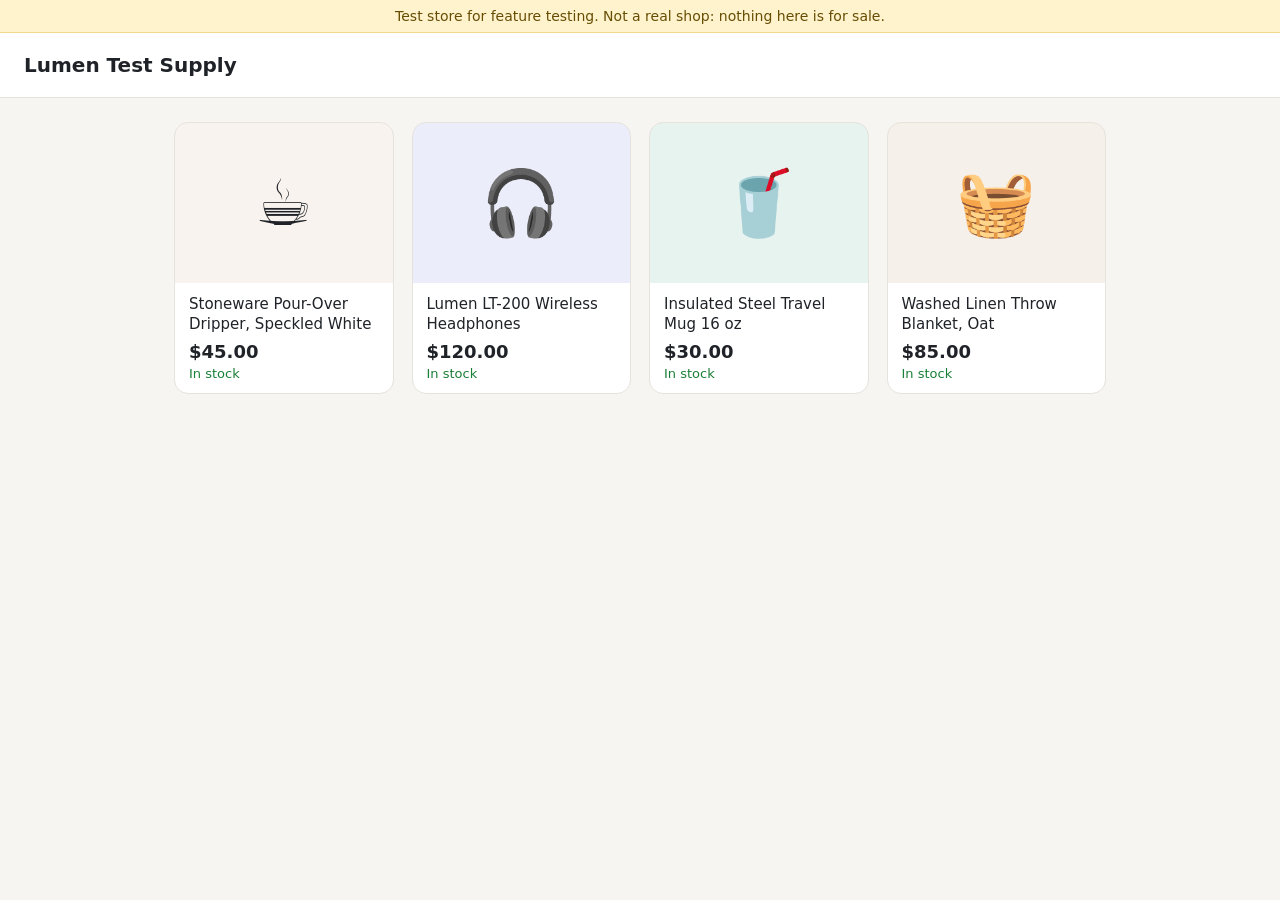
<file: index.html>
<!DOCTYPE html>
<html lang="en"><head><meta charset="utf-8"><meta name="viewport" content="width=device-width, initial-scale=1">
<meta name="robots" content="noindex, nofollow"><title>Lumen Test Supply</title>
<link rel="stylesheet" href="style.css"></head>
<body><div class="banner">Test store for feature testing. Not a real shop: nothing here is for sale.</div><header><a href="./">Lumen Test Supply</a></header><main><div class="grid"><a class="tile" href="products/dripper.html"><div class="img" style="background:#C9A27E22">☕</div><div class="body"><div class="name">Stoneware Pour-Over Dripper, Speckled White</div><div class="price">$45.00</div><div class="stock">In stock</div></div></a><a class="tile" href="products/headphones.html"><div class="img" style="background:#6C7FD822">🎧</div><div class="body"><div class="name">Lumen LT-200 Wireless Headphones</div><div class="price">$120.00</div><div class="stock">In stock</div></div></a><a class="tile" href="products/travel-mug.html"><div class="img" style="background:#4FA38A22">🥤</div><div class="body"><div class="name">Insulated Steel Travel Mug 16 oz</div><div class="price">$30.00</div><div class="stock">In stock</div></div></a><a class="tile" href="products/throw.html"><div class="img" style="background:#B58B5A22">🧺</div><div class="body"><div class="name">Washed Linen Throw Blanket, Oat</div><div class="price">$85.00</div><div class="stock">In stock</div></div></a></div></main></body></html>
</file>
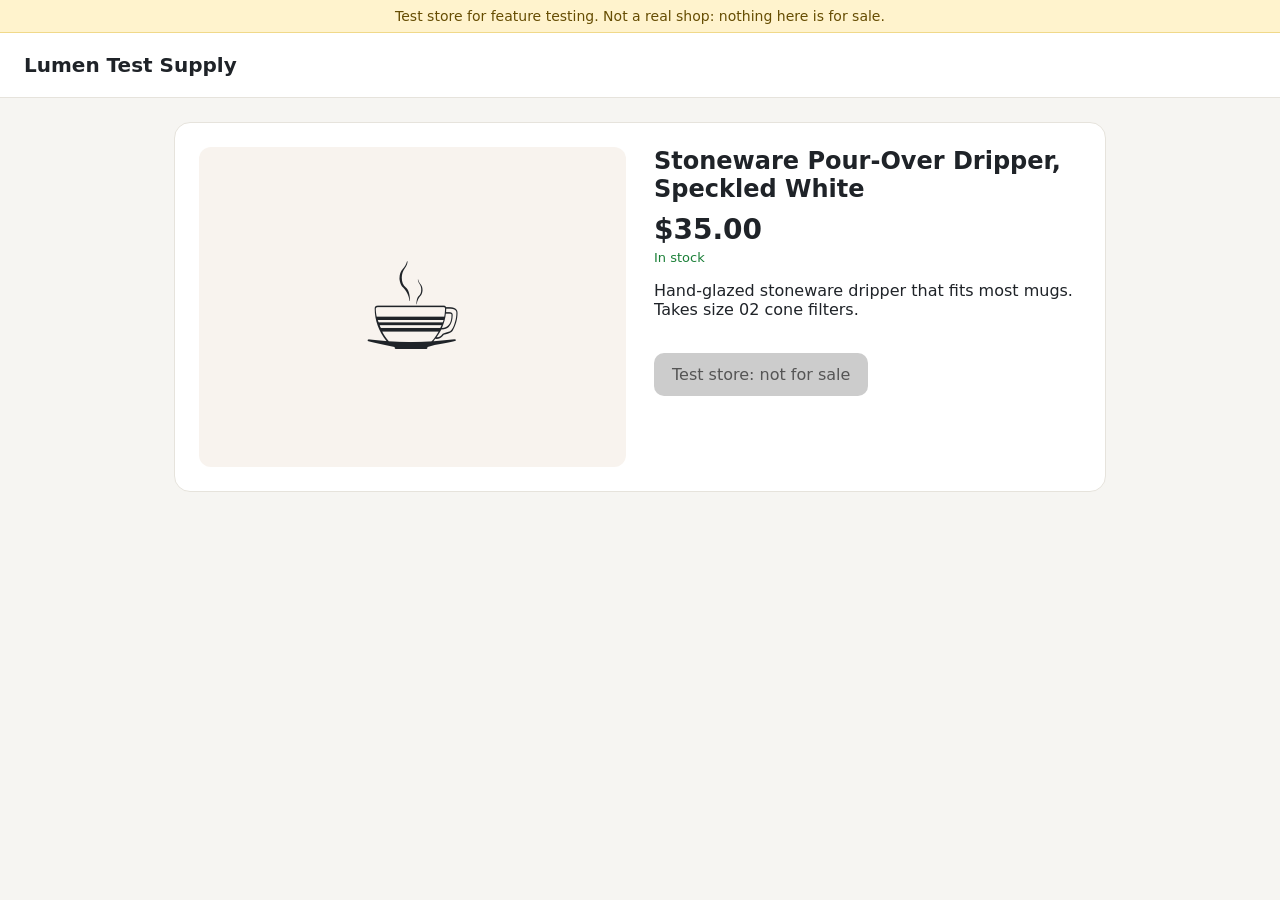
<file: products/dripper.html>
<!DOCTYPE html>
<html lang="en"><head><meta charset="utf-8"><meta name="viewport" content="width=device-width, initial-scale=1">
<meta name="robots" content="noindex, nofollow"><title>Stoneware Pour-Over Dripper, Speckled White | Lumen Test Supply</title>
<!-- product-page -->
<!-- TO CHANGE THE PRICE: edit "price" in the JSON below AND the visible price further down. -->
<script type="application/ld+json">
{
  "@context": "https://schema.org",
  "@type": "Product",
  "name": "Stoneware Pour-Over Dripper, Speckled White",
  "sku": "LTS-dripper",
  "description": "Hand-glazed stoneware dripper that fits most mugs. Takes size 02 cone filters.",
  "brand": {
    "@type": "Brand",
    "name": "Lumen Test Supply"
  },
  "offers": {
    "@type": "Offer",
    "price": "35.00",
    "priceCurrency": "USD",
    "availability": "https://schema.org/InStock"
  }
}
</script>
<link rel="stylesheet" href="../style.css"></head>
<body><div class="banner">Test store for feature testing. Not a real shop: nothing here is for sale.</div><header><a href="../">Lumen Test Supply</a></header><main><div class="detail"><div class="img" style="background:#C9A27E22">☕</div><div><h1>Stoneware Pour-Over Dripper, Speckled White</h1><div class="price">$35.00</div><div class="stock">In stock</div><p>Hand-glazed stoneware dripper that fits most mugs. Takes size 02 cone filters.</p><span class="btn">Test store: not for sale</span></div></div></main></body></html>
</file>
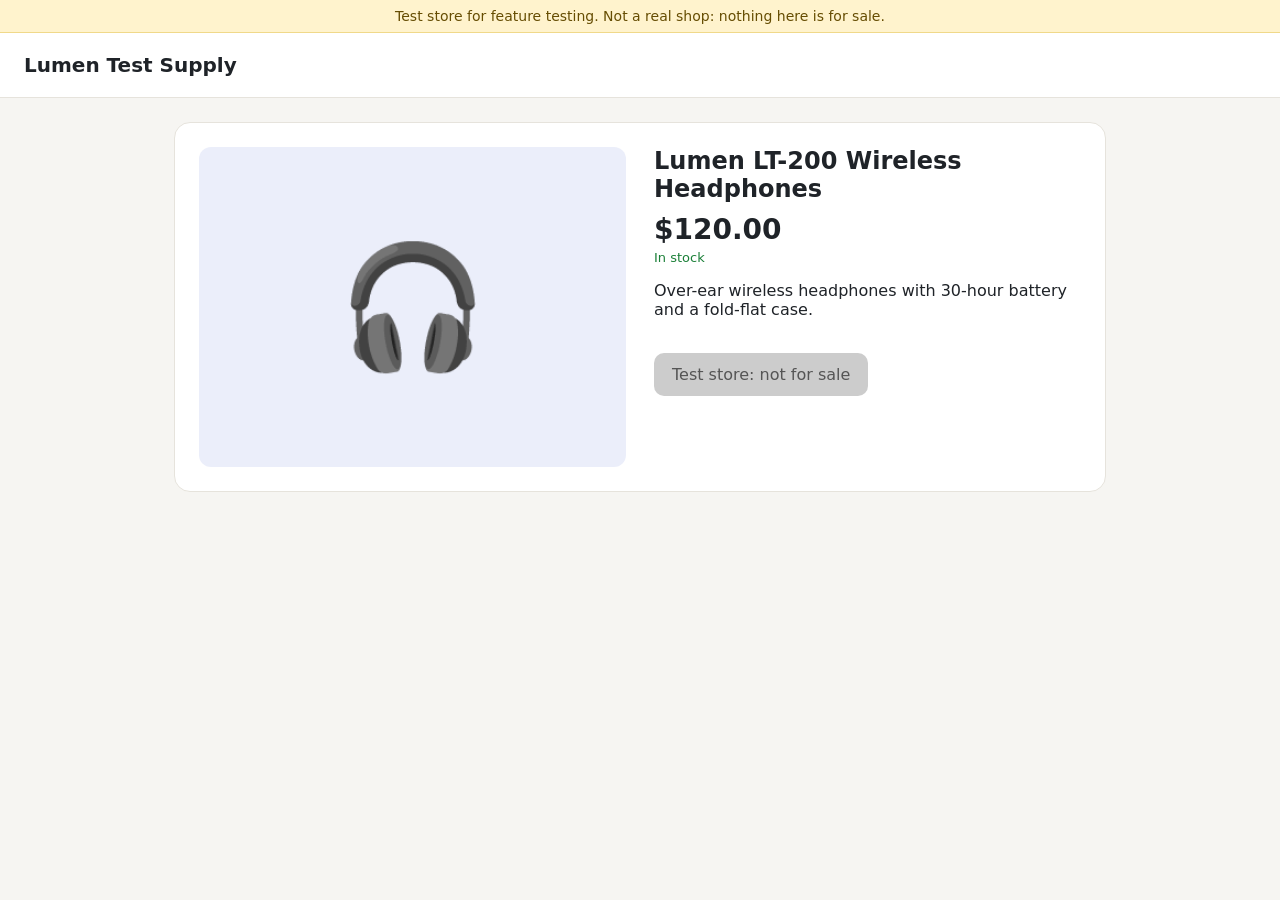
<file: products/headphones.html>
<!DOCTYPE html>
<html lang="en"><head><meta charset="utf-8"><meta name="viewport" content="width=device-width, initial-scale=1">
<meta name="robots" content="noindex, nofollow"><title>Lumen LT-200 Wireless Headphones | Lumen Test Supply</title>
<!-- product-page -->
<!-- TO CHANGE THE PRICE: edit "price" in the JSON below AND the visible price further down. -->
<script type="application/ld+json">
{
  "@context": "https://schema.org",
  "@type": "Product",
  "name": "Lumen LT-200 Wireless Headphones",
  "sku": "LTS-headphones",
  "description": "Over-ear wireless headphones with 30-hour battery and a fold-flat case.",
  "brand": {
    "@type": "Brand",
    "name": "Lumen Test Supply"
  },
  "offers": {
    "@type": "Offer",
    "price": "120.00",
    "priceCurrency": "USD",
    "availability": "https://schema.org/InStock"
  }
}
</script>
<link rel="stylesheet" href="../style.css"></head>
<body><div class="banner">Test store for feature testing. Not a real shop: nothing here is for sale.</div><header><a href="../">Lumen Test Supply</a></header><main><div class="detail"><div class="img" style="background:#6C7FD822">🎧</div><div><h1>Lumen LT-200 Wireless Headphones</h1><div class="price">$120.00</div><div class="stock">In stock</div><p>Over-ear wireless headphones with 30-hour battery and a fold-flat case.</p><span class="btn">Test store: not for sale</span></div></div></main></body></html>
</file>
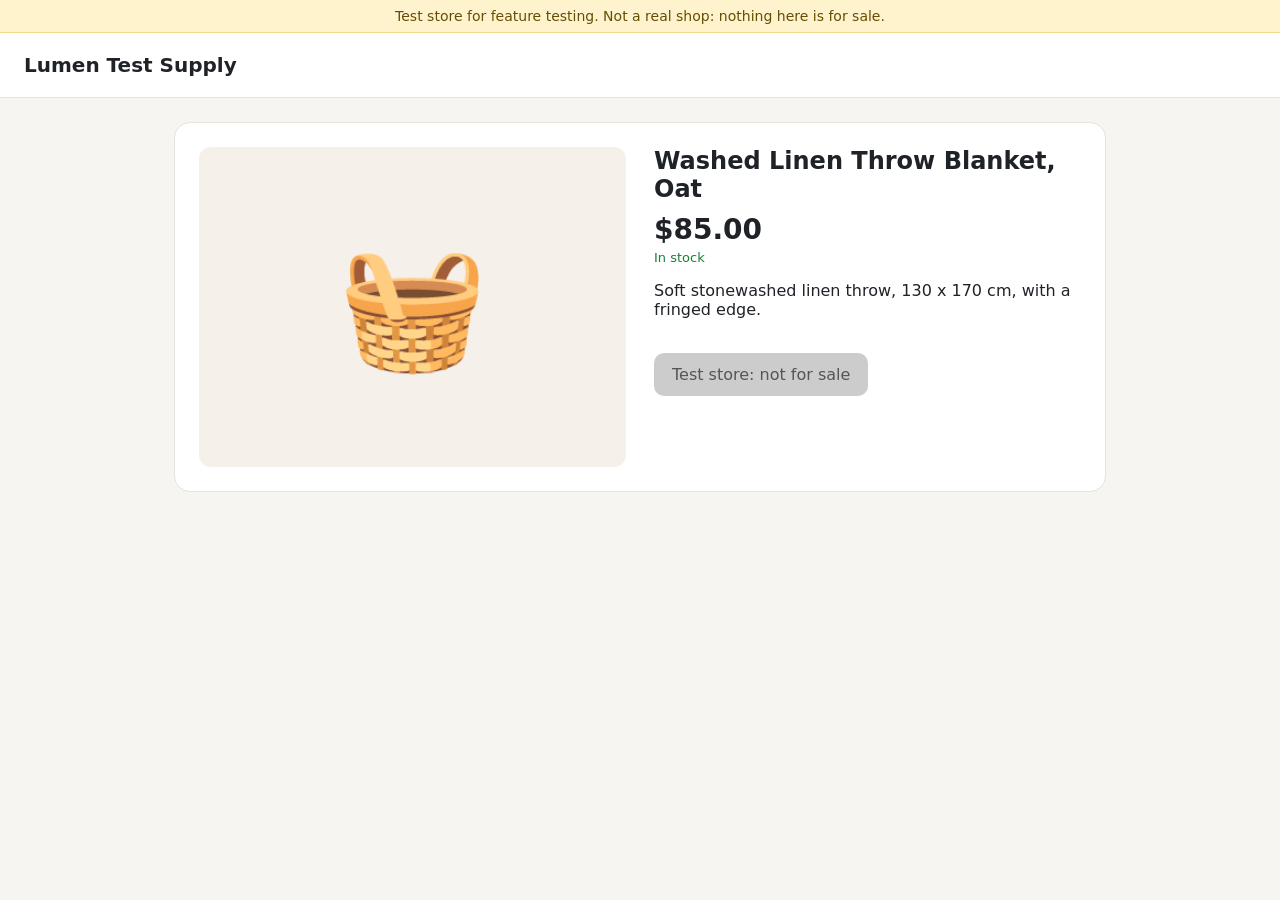
<file: products/throw.html>
<!DOCTYPE html>
<html lang="en"><head><meta charset="utf-8"><meta name="viewport" content="width=device-width, initial-scale=1">
<meta name="robots" content="noindex, nofollow"><title>Washed Linen Throw Blanket, Oat | Lumen Test Supply</title>
<!-- product-page -->
<!-- TO CHANGE THE PRICE: edit "price" in the JSON below AND the visible price further down. -->
<script type="application/ld+json">
{
  "@context": "https://schema.org",
  "@type": "Product",
  "name": "Washed Linen Throw Blanket, Oat",
  "sku": "LTS-throw",
  "description": "Soft stonewashed linen throw, 130 x 170 cm, with a fringed edge.",
  "brand": {
    "@type": "Brand",
    "name": "Lumen Test Supply"
  },
  "offers": {
    "@type": "Offer",
    "price": "85.00",
    "priceCurrency": "USD",
    "availability": "https://schema.org/InStock"
  }
}
</script>
<link rel="stylesheet" href="../style.css"></head>
<body><div class="banner">Test store for feature testing. Not a real shop: nothing here is for sale.</div><header><a href="../">Lumen Test Supply</a></header><main><div class="detail"><div class="img" style="background:#B58B5A22">🧺</div><div><h1>Washed Linen Throw Blanket, Oat</h1><div class="price">$85.00</div><div class="stock">In stock</div><p>Soft stonewashed linen throw, 130 x 170 cm, with a fringed edge.</p><span class="btn">Test store: not for sale</span></div></div></main></body></html>
</file>
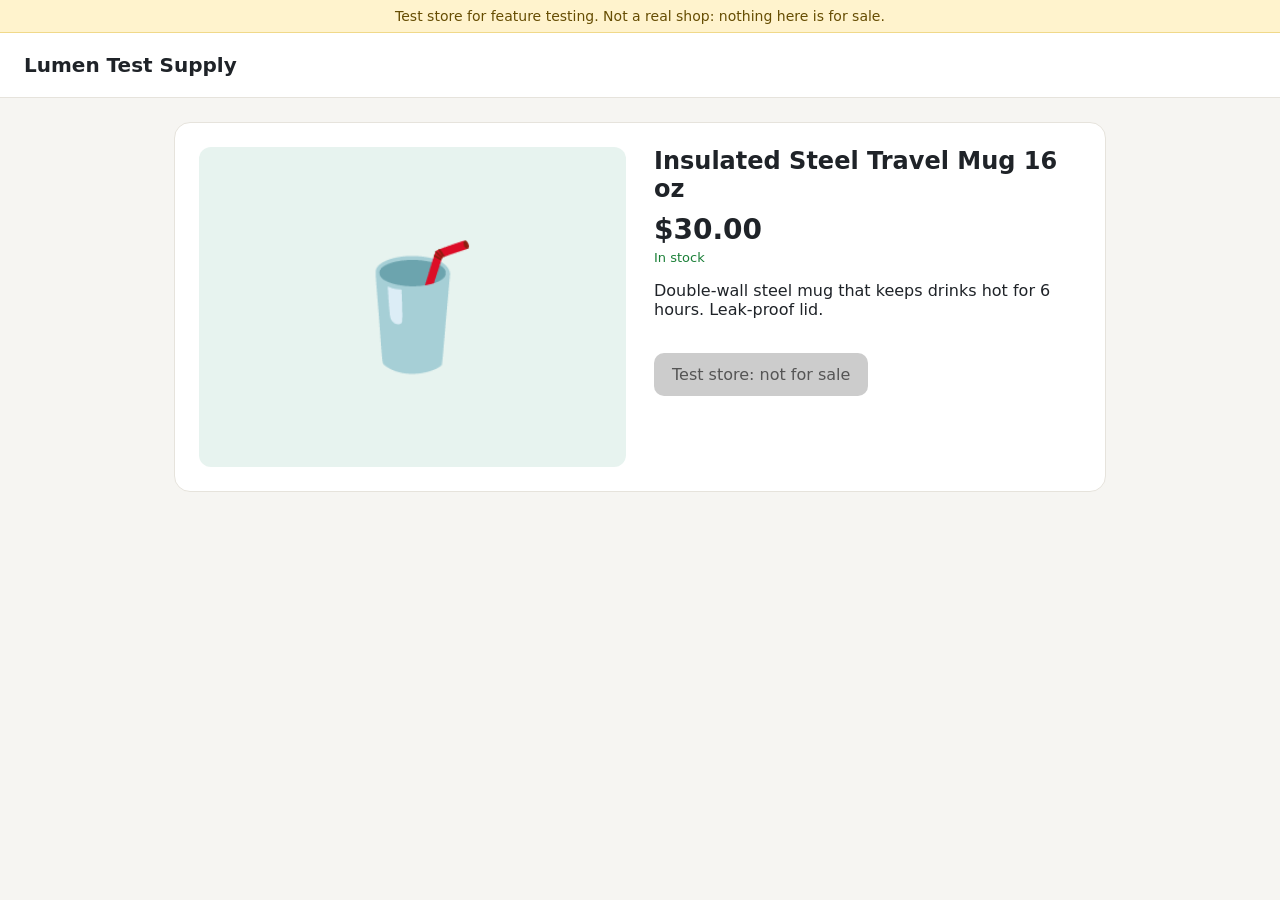
<file: products/travel-mug.html>
<!DOCTYPE html>
<html lang="en"><head><meta charset="utf-8"><meta name="viewport" content="width=device-width, initial-scale=1">
<meta name="robots" content="noindex, nofollow"><title>Insulated Steel Travel Mug 16 oz | Lumen Test Supply</title>
<!-- product-page -->
<!-- TO CHANGE THE PRICE: edit "price" in the JSON below AND the visible price further down. -->
<script type="application/ld+json">
{
  "@context": "https://schema.org",
  "@type": "Product",
  "name": "Insulated Steel Travel Mug 16 oz",
  "sku": "LTS-travel-mug",
  "description": "Double-wall steel mug that keeps drinks hot for 6 hours. Leak-proof lid.",
  "brand": {
    "@type": "Brand",
    "name": "Lumen Test Supply"
  },
  "offers": {
    "@type": "Offer",
    "price": "30.00",
    "priceCurrency": "USD",
    "availability": "https://schema.org/InStock"
  }
}
</script>
<link rel="stylesheet" href="../style.css"></head>
<body><div class="banner">Test store for feature testing. Not a real shop: nothing here is for sale.</div><header><a href="../">Lumen Test Supply</a></header><main><div class="detail"><div class="img" style="background:#4FA38A22">🥤</div><div><h1>Insulated Steel Travel Mug 16 oz</h1><div class="price">$30.00</div><div class="stock">In stock</div><p>Double-wall steel mug that keeps drinks hot for 6 hours. Leak-proof lid.</p><span class="btn">Test store: not for sale</span></div></div></main></body></html>
</file>
<file: style.css>
*{box-sizing:border-box}body{margin:0;font-family:system-ui,-apple-system,Segoe UI,Roboto,sans-serif;background:#f6f5f2;color:#1f2328}
.banner{background:#fff3cd;color:#664d03;text-align:center;padding:8px 12px;font-size:14px;border-bottom:1px solid #f0d98a}
header{padding:20px 24px;background:#fff;border-bottom:1px solid #e6e3dc}header a{color:inherit;text-decoration:none;font-weight:700;font-size:20px}
main{max-width:980px;margin:0 auto;padding:24px}.grid{display:grid;grid-template-columns:repeat(auto-fill,minmax(210px,1fr));gap:18px}
.tile{background:#fff;border:1px solid #e6e3dc;border-radius:14px;overflow:hidden;color:inherit;text-decoration:none;display:block}
.tile:hover{box-shadow:0 4px 14px rgba(0,0,0,.08)}.img{height:160px;display:flex;align-items:center;justify-content:center;font-size:64px}
.tile .body{padding:12px 14px}.name{font-size:15px;line-height:1.3;min-height:40px}.price{font-weight:700;font-size:18px;margin-top:6px}
.stock{color:#1a7f37;font-size:13px;margin-top:4px}.detail{display:grid;grid-template-columns:1fr 1fr;gap:28px;background:#fff;border:1px solid #e6e3dc;border-radius:16px;padding:24px}
.detail .img{height:320px;border-radius:12px;font-size:120px}.detail h1{font-size:24px;margin:0 0 10px}.detail .price{font-size:28px}
.btn{display:inline-block;margin-top:18px;padding:12px 18px;border-radius:10px;background:#ccc;color:#555;cursor:not-allowed}
@media(max-width:640px){.detail{grid-template-columns:1fr}}
</file>
